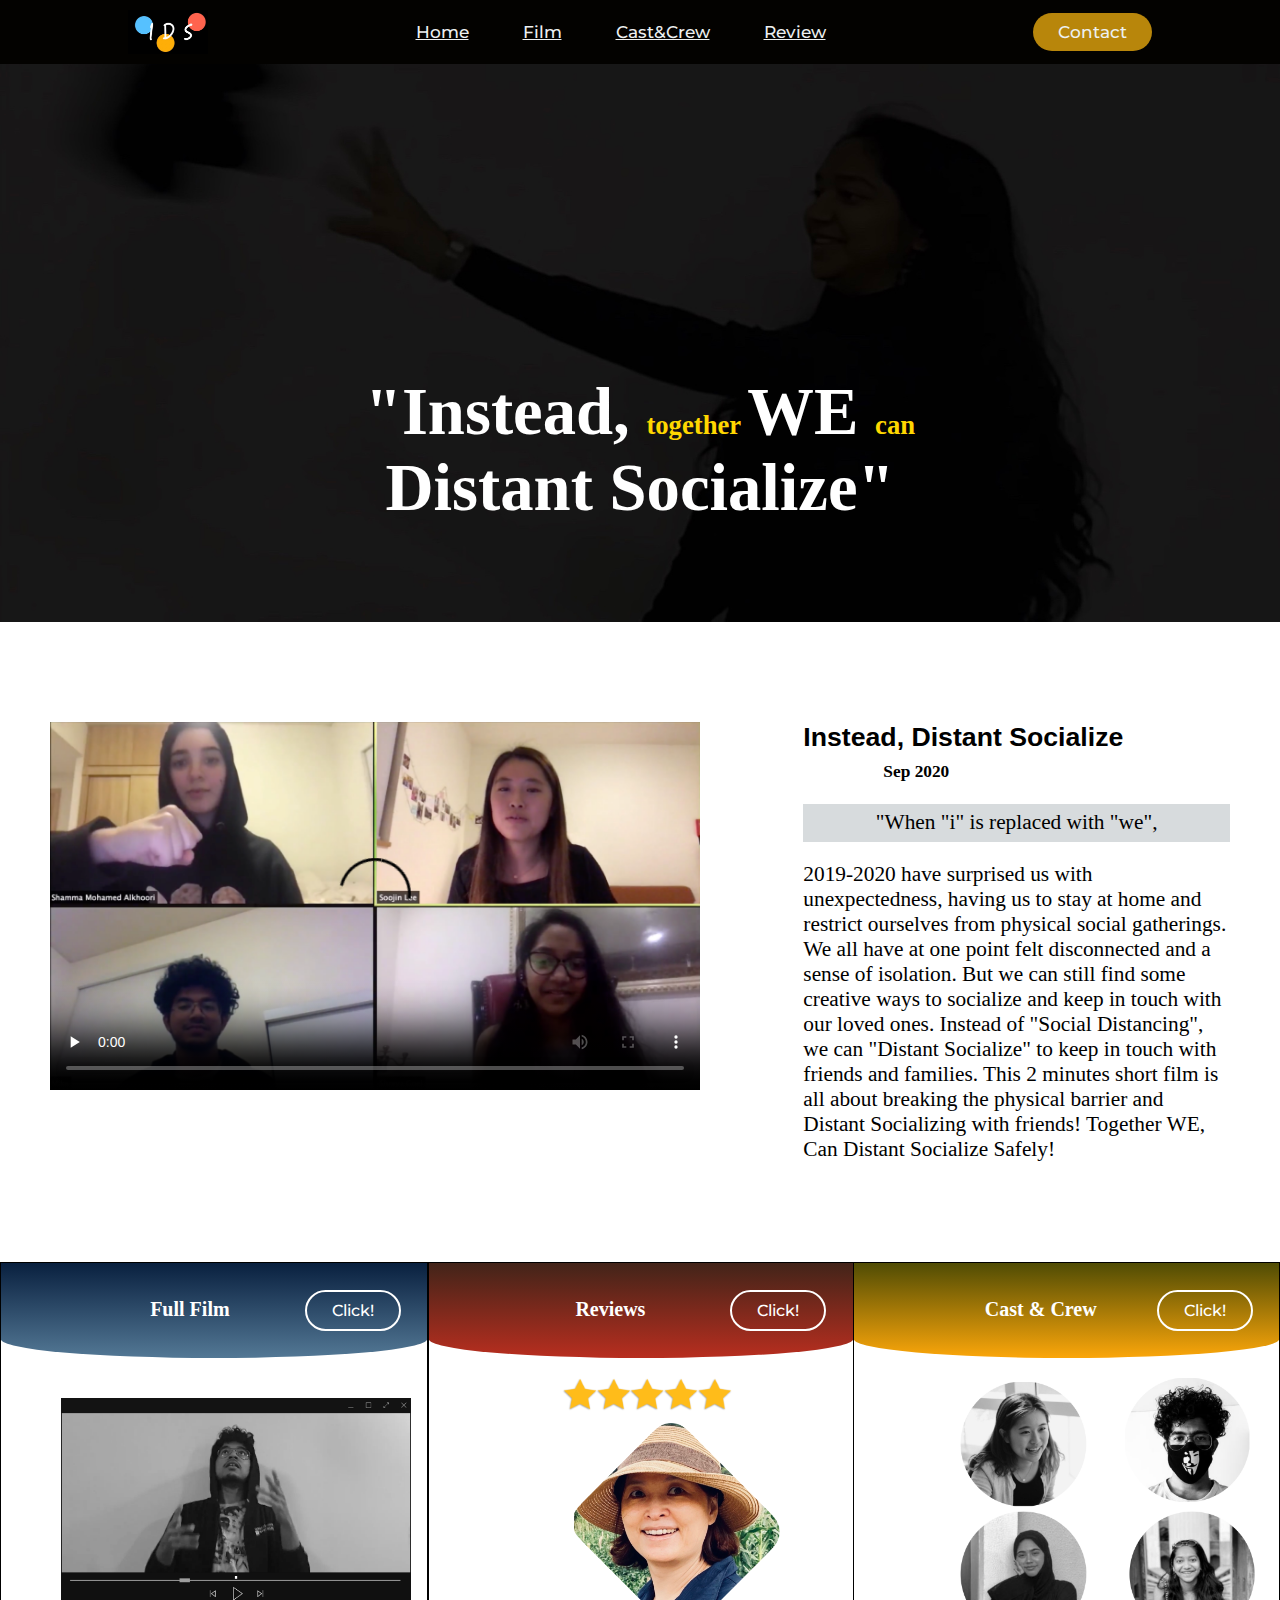
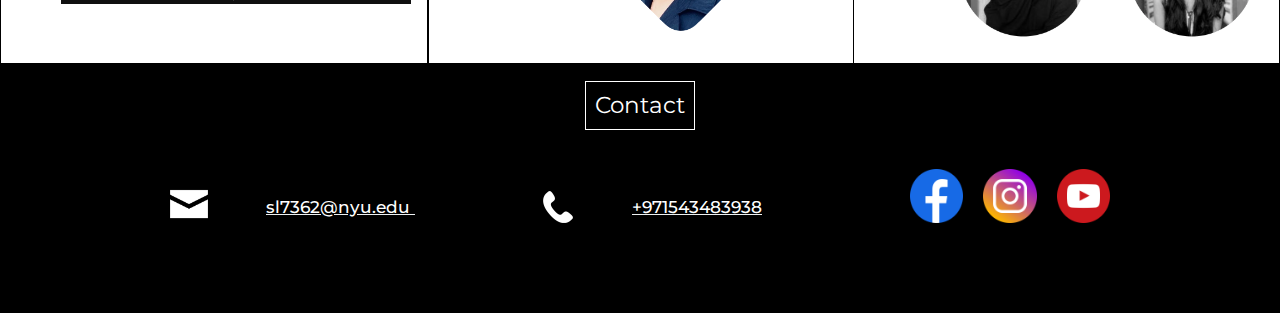
<file: index.html>
<!DOCTYPE html>
<html>

<head>
	<title>Instead,Distant Socialize Film</title>
	<link rel="stylesheet" type="text/css" href="styles.css">

</head>

<body>
<!-- Top Navigation-->
<div class=container>

	<header>
		<img class="logo" src="Image/logo.jpeg" alt="logo">
		<nav>
			<ul class="nav__links">
				<li><a href="index.html">Home</a></li> 
				<li><a href="film.html">Film</a></li>
				<li><a href="castindex.html">Cast&Crew</a></li>
				<li><a href="review.html">Review</a></li>
			</ul>
		</nav>
		<a class="cta" href="#footer"><button>Contact</button></a>

	</header>
</div>
<!-- Changing image-->


<div class="w3-content w3-section">

  <img class="mySlides" src="Image/header1image.jpg">
  <img class="mySlides" src="Image/header2image.jpg">
  <img class="mySlides" src="Image/header3image.jpg">
  <div class="center"> <h2> <p>"Instead, <mark class= "yellow"> together </mark>  WE  <mark class= "yellow"> can </mark> </p> <p> Distant Socialize" </p></h2> </div>
</div>
</div>

<!-- Link to Video-->

<div class= "container">
	<div class="video-col">

		<video controls preload="none" poster="Image/poster.jpg">
		<source src="video1.mp4" type="video/mp4">
		
		</video>
	</div>

	<div class="text-col">
		<h1> Instead, Distant Socialize <mark class="date"> Sep 2020 </mark> </h1>

	
		<p class= "quote"> "When "i" is replaced with "we", </p> 
		<p class= "quotehover"> "Even 'illness' becomes 'wellness'" </p>

		<p class="introvideo"> 2019-2020 have surprised us with unexpectedness, having us to stay at home and restrict ourselves from physical social gatherings. We all have at one point felt disconnected and a sense of isolation. But we can still find some creative ways to socialize and keep in touch with our loved ones. Instead of "Social Distancing", we can "Distant Socialize" to keep in touch with friends and families. This 2 minutes short film is all about breaking the physical barrier and Distant Socializing with friends! Together WE, Can Distant Socialize Safely! </p>

	</div>

</div>



<!-- Three Column Link to Another Page-->

<div class="holder-box">
	
			<div class = "Box1">
				<div class="box">
					<h3><span>Full Film  &nbsp;&nbsp;&nbsp;&nbsp;&nbsp; </span><button class="linkbtn" onclick="window.location.href='film.html';">Click!</button>
							
					</h3>
					<img class="movie" src="Image/fullmovie.png">
					
				</div>
			</div>


			<div class="Box2">
				<div class="box">
					<h4><span>Reviews &nbsp; &nbsp;&nbsp;&nbsp;&nbsp; &nbsp;</span><button class="linkbtn" onclick="window.location.href='review.html';">Click!</button>
					</h4>
					<img class="review" src="Image/fivestar.png">
					<img class="reviewer" src="Image/momreviewcolor.png">
				</div>
			</div>

			<div class="Box3">
				<div class="box">
				<h5><span>Cast & Crew &nbsp;&nbsp; </span><button class="linkbtn" onclick="window.location.href='castindex.html';">Click!</button></h5>
				<img class="cast" src="Image/profilepic.png">
			    </div>
				
			</div>

</div>

<!-- Footer -->

<footer id="footer">

	&emsp;
	<p><mark class="bordercontact">Contact</mark>
	</p>

<img class="mailicon" src="Image/mail.png" > &emsp;&emsp; 
  			 <a href="mailto:sl7362@nyu.edu"> <mark class="putup">sl7362@nyu.edu </mark></a> &emsp;&emsp;&emsp; &emsp;&emsp; 
  			 <img class="phoneicon" src="Image/phone.png" > &emsp;&emsp; 
  			 <a href="tel:+971543483938"><mark class="putup">+971543483938</mark></a>
&emsp;&emsp;&emsp; &emsp;&emsp; 


 <a href="https://www.facebook.com"style="text-decoration: none;">  <img class="fa" src="Image/facebook.png"> 
  		 <a href="https://www.instagram.com"style="text-decoration: none;">  <img class="fa" src="Image/instagram.png">  
  			  <a href="https://www.youtube.com"style="text-decoration: none;">  <img class="fa" src="Image/youtube.png">  
  			 </a>


</footer>
	

<script src="script.js" type="text/javascript">
</script>

</body>

</html>
</file>
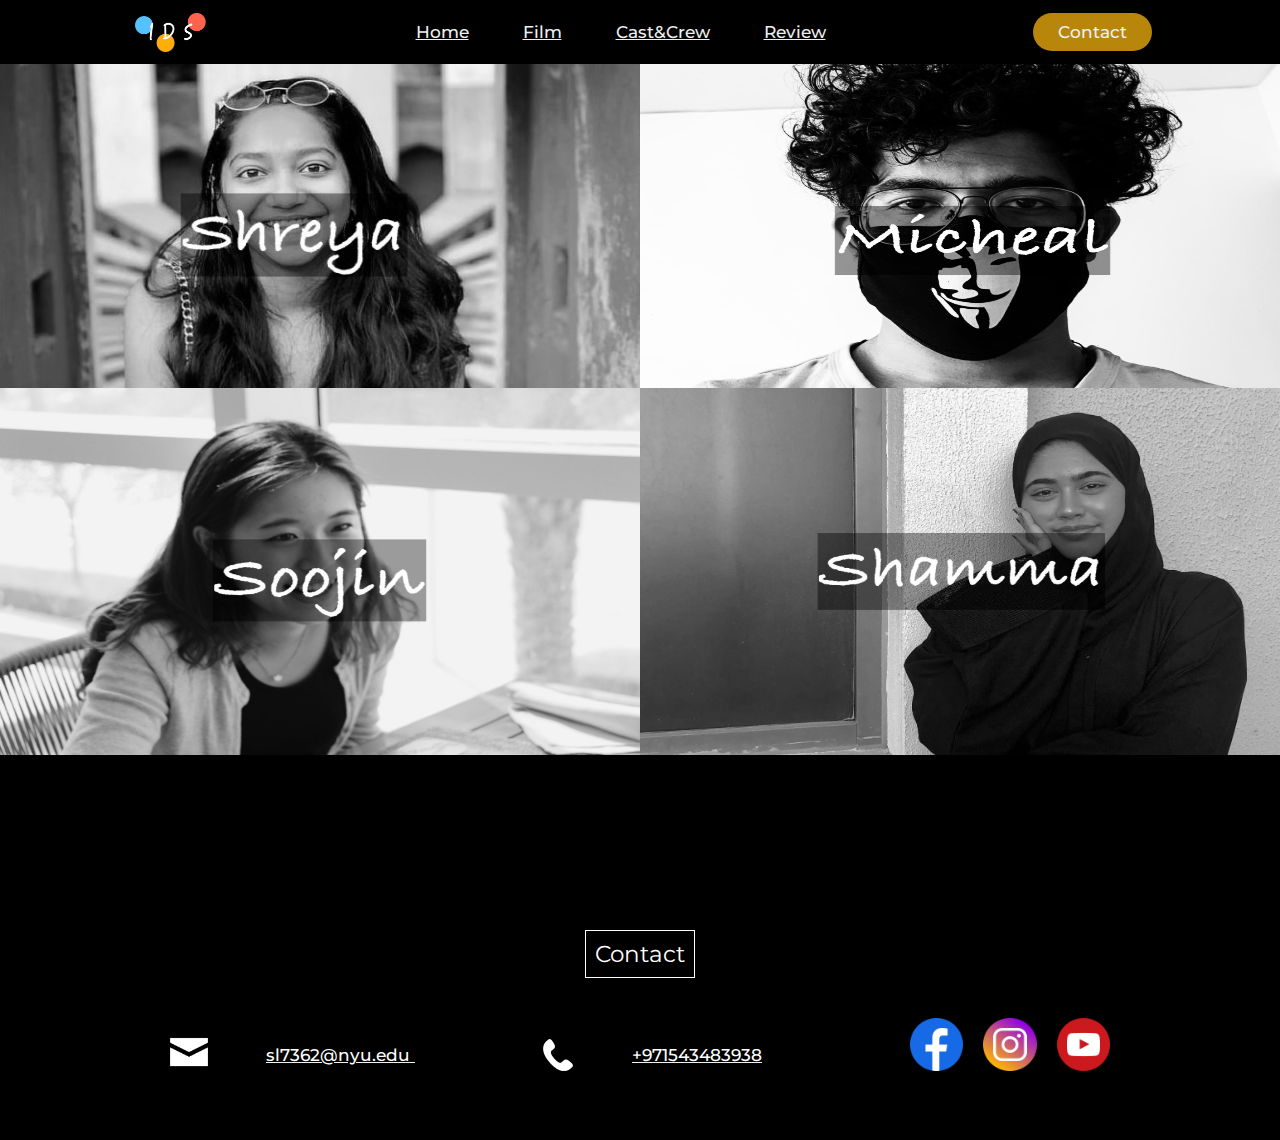
<file: castindex.html>
<!DOCTYPE html>
<html>

<head>
<title>Instead,Distant Socialize Film</title>
<link href="index.html">
<link rel="stylesheet" type="text/css" href="caststyles.css">
</head>

<body>
	<!-- Top Navigation-->
	<div class=container>
		<header>
			<img class="logo" src="Image/logo.jpeg" alt="logo">
				<nav>
			<ul class="nav__links">
				<li><a href="index.html">Home</a></li> 
				<li><a href="film.html">Film</a></li>
				<li><a href="castindex.html">Cast&Crew</a></li>
				<li><a href="review.html">Review</a></li>
			</ul>
		</nav>
				<a class="cta" href="#footer"><button>Contact</button></a>

		</header>
	</div>


		<!--Cast Row-->
	<div class="column1">
		<img class="castimage1" src="Image/shreya.jpg" width=100% height=100% object-fit:cover;>
		<div class="overlay">
			<img class="overlayimage" src="Image/shreyacircle.png" width=50% height =100%>
			<div class="text"><p><mark class= "name">Shreya Goel</mark></p>
							  <p> &nbsp </p>
							  <p>Actress</p>
							  <p>Home:India</p>
							  <p>Age: 19</p>
							  <br>
							  <p><mark class= "favquote"> "Sometimes, 
			It is the people no one imagines anything ofWho do the things that no one can imagine."</mark></p>
			</div>
		</div>

	</div>
	</div>

	<div class="column2">
		<img class="castimage" src="Image/mike.jpg" width=100%  height=100% object-fit:cover;>
		<div class="overlay-2">
			<img class="overlayimage" src="Image/mikecircle.png" width=50% height =100%>
			<div class="text"><p><mark class= "name">Michael Leo</mark></p>
							  <p> &nbsp </p>
							  <p>Actor/Video Editor</p>
							  <p>Home:Dubai,UAE</p>
							  <p>Age: 19</p>
							  <br>
							  <p><mark class= "favquote"> "That's rough buddy"</mark></p>
			</div>
        </div>
	</div>


	<div class="column3">
		<img class="castimage" src="Image/soojin.jpg" width=100%  height=100% object-fit:cover;>
		<div class="overlay-3">
			<img class="overlayimage" src="Image/soojincircle.png" width=50% height =100%>
			<div class="text"><p><mark class= "name">Soojin Lee</mark></p>
							  <p> &nbsp </p>
							  <p>Actress</p>
							  <p>Home:Korea,China</p>
							  <p>Age: 21</p>
							  <br>
							  <p><mark class= "favquote">"When 'i' is replaced with 'we', even 'illness' beceoms 'wellness'"</mark></p>
			</div>
		</div>
	</div>


	<div class="column4">
		<img class="castimage" src="Image/shamma.jpg" width=100%  height=100% object-fit:cover;>
		<div class="overlay-4">
			<img class="overlayimage" src="Image/shammacircle.png" width=50% height =100%>
			<div class="text"><p><mark class= "name">Shamma Ali Younus</mark></p>
							  <p> &nbsp </p>
							  <p>Actress/Sound Producer</p>
							  <p>Home:Dubai,UAE</p>
							  <p>Age: 18</p>
							  <br>
							  <p><mark class= "favquote">"She believed she could, so she did."</mark></p>

			</div>
		</div>
	</div>

</div>

<!--footer-->

<footer id="footer">


	<p><mark class="bordercontact">Contact</mark>
	</p>

<img class="mailicon" src="Image/mail.png" > &emsp;&emsp;  
  			 <a href="mailto:sl7362@nyu.edu"> <mark class="putup">sl7362@nyu.edu </mark></a> &emsp;&emsp;&emsp; &emsp;&emsp; 
  			 <img class="phoneicon" src="Image/phone.png" > &emsp;&emsp; 
  			 <a href="tel:+971543483938"><mark class="putup">+971543483938</mark></a>
&emsp;&emsp;&emsp; &emsp;&emsp; 


 <a href="https://www.facebook.com"style="text-decoration: none;">  <img class="fa" src="Image/facebook.png"> 
  		 <a href="https://www.instagram.com"style="text-decoration: none;">  <img class="fa" src="Image/instagram.png">  
  			  <a href="https://www.youtube.com"style="text-decoration: none;">  <img class="fa" src="Image/youtube.png">  
  			 </a>


</footer>

	
</body>

</html>
</file>
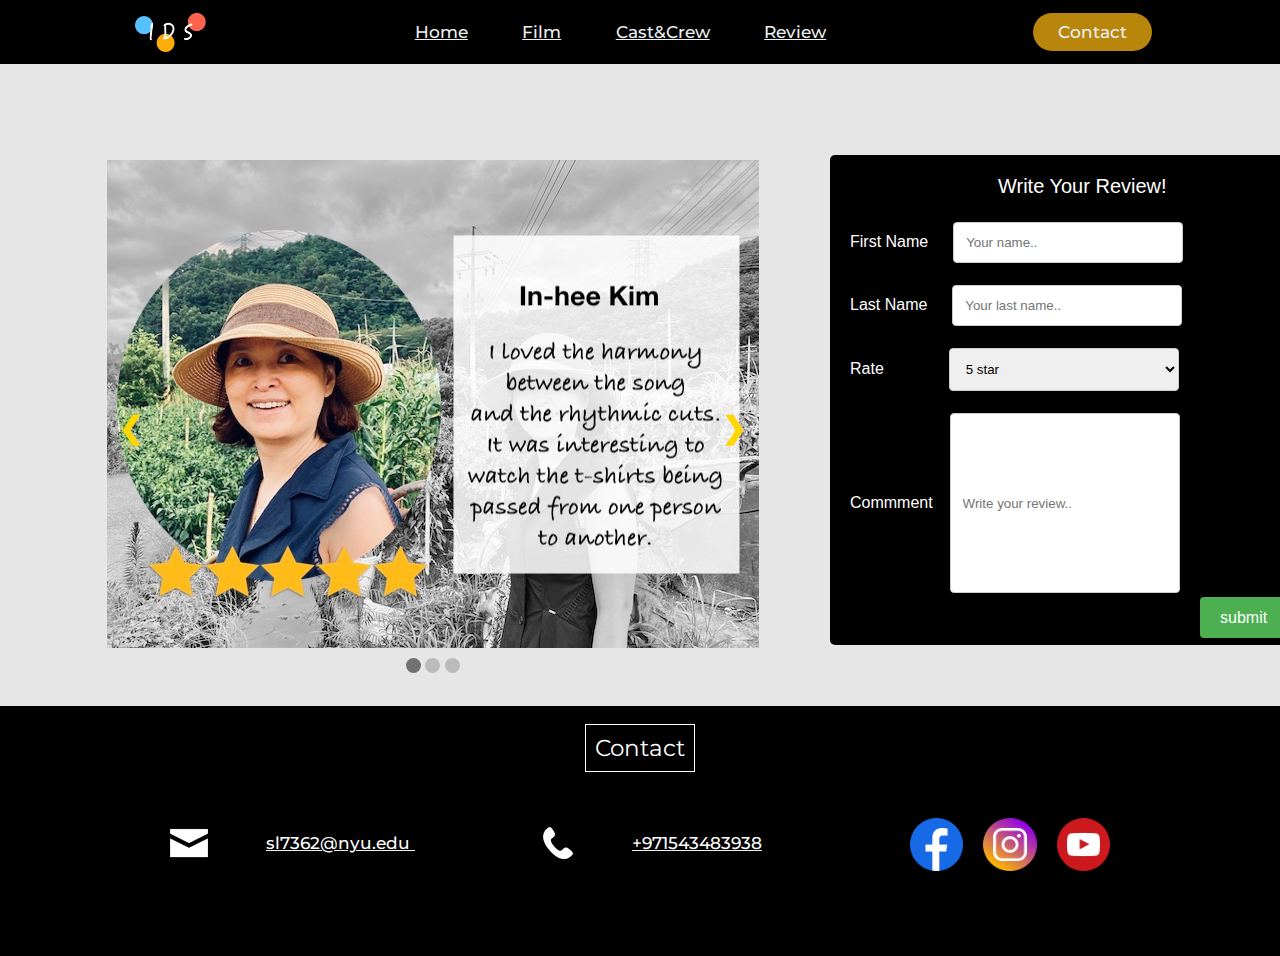
<file: review.html>
<!DOCTYPE html>
<html>

<head>
	<title>Instead,Distant Socialize Film</title>
	<link rel="stylesheet" type="text/css" href="reviewstyles.css">
	<link href="index.html">
</head>

<body>
<!-- Top Navigation-->
<div class=container>

	<header>
		<img class="logo" src="Image/logo.jpeg" alt="logo">
		<nav>
			<ul class="nav__links">
				<li><a href="index.html">Home</a></li> 
				<li><a href="film.html">Film</a></li>
				<li><a href="castindex.html">Cast&Crew</a></li>
				<li><a href="review.html">Review</a></li>
			</ul>
		</nav>
		</nav>
		<a class="cta" href="#footer"><button>Contact</button></a>

	</header>
</div>

<!-- Review examples-->

<div class="slideshow-container">

<div class="mySlides fade">
  <img src="Image/reviewera.jpg" style="width:100%">
</div>

<div class="mySlides fade">
  <img src="Image/reviewerb.jpg"style="width:100%">
</div>

<div class="mySlides fade">
  <img src="Image/reviewerc.jpg"style="width:100%">
</div>

<a class="prev" onclick="plusSlides(-1)">&#10094;</a>
<a class="next" onclick="plusSlides(1)">&#10095;</a>

<div style="text-align:center">
  <span class="dot" onclick="currentSlide(1)"></span> 
  <span class="dot" onclick="currentSlide(2)"></span> 
  <span class="dot" onclick="currentSlide(3)"></span> 
</div>

</div>

<!-- here is where users can write comment -->

<div class="container-3">
<mark class="writereview">Write Your Review!</mark>
<br>
<br>

  <form>
 <p>
    <label for="fname">First Name &emsp;</label>
    <input type="text" id="fname" name="firstname" placeholder="Your name..">
</p>
</p>
    <label for="lname">Last Name &emsp;</label>
    <input type="text" id="lname" name="lastname" placeholder="Your last name..">
</p>
<p>
    <label for="rate">Rate &emsp;&emsp;&emsp;&ensp;</label>
    <select id="rate" name="rate">
      <option value="5star">5 star</option>
      <option value="4star">4 star</option>
      <option value="3star">3 star</option>
      <option value="2star">3 star</option>
       <option value="1star">3 star</option>
    </select>
</p>
<p>
    <label for="write">Commment &ensp;</label>

    <input type="text" id="comment" name="comment" placeholder="Write your review.." style="height:180px">

    <button-2 id="button2" onclick="myFunction()"> submit </button>




  </p>
 </form>
</div>

<div>
<br>
<br>
<br>
<br>
<br>
<br>
<br>
<br>
<br>
<br>
<br>
<br>

</div>
<!--footer -->
<footer id="footer">

	<br>

	<p><mark class="bordercontact">Contact</mark>
	</p>
<br>
<br>
<img class="mailicon" src="Image/mail.png" > &emsp;&emsp; 
  			 <a href="mailto:sl7362@nyu.edu"> <mark class="putup">sl7362@nyu.edu </mark></a> &emsp;&emsp;&emsp; &emsp;&emsp; 
  			 <img class="phoneicon" src="Image/phone.png" > &emsp;&emsp; 
  			 <a href="tel:+971543483938"><mark class="putup">+971543483938</mark></a>
&emsp;&emsp;&emsp; &emsp;&emsp; 


 <a href="https://www.facebook.com"style="text-decoration: none;">  <img class="fa" src="Image/facebook.png"> 
  		 <a href="https://www.instagram.com"style="text-decoration: none;">  <img class="fa" src="Image/instagram.png"> 
  			  <a href="https://www.youtube.com"style="text-decoration: none;">  <img class="fa" src="Image/youtube.png">  
  			 </a>


</footer>
	

<script src="review.js" type="text/javascript">
</script>

</body>

</html>
</file>
<file: styles.css>
/*General style*/

@import url('https://fonts.googleapis.com/css2?family=Montserrat:wght@500&display=swap');

*{
	box-sizing: border-box;
	margin: 0;
	padding: 0;
	background-color: #white;
}


/*Top Navigation style*/
li, a, button {
	font-family: "Montserrat", sans-serif;
	font-weight: 500;
	font-size: 17px;
	color: #edf0f1;
}

header {
	background-color: #030200;
	display: flex;
	justify-content: space-between;
	align-items: center;
	padding: 10px 10%;
	position: fixed;
	width: 100%;
	z-index: 1;
}


.logo {
	width: 80px	
}


.nav__links li {
	margin-left: 0px;
	display: inline;
	padding: 10px 25px;
}

.nav__links li a:hover {
	color: #FF756C;
}



button {
	padding: 9px 25px;
	background-color: #B8860B;
	border: none;
	border-radius: 50px;
	cursor: pointer;
	transition: all 0.3 ease 0s;
}

button:hover {
	background-color: #A9750A;
}

@import url('https://fonts.googleapis.com/css2?family=Indie+Flower&display=swap');

/* slideshow*/

.mySlides {
	width: 100%;
}

.container {
	position:relative;
}

.center {
	position:text;
	top: 50%;
	left: 50%;
	transform: translate (-50%, -50%);
}


h2 {
	font-family: 'Indie+Flower', cursive;
	font-size: 50pt;
	position: absolute;
	color: white;
	text-align: center;
	top: 50%;
	left: 50%;
	margin-right: -50%;
	transform: translate(-50%, -50%);
	max-height: 50px
	z-index: -1;
}

mark.yellow {
	color: gold;
	background: none;
	font-size: 20pt;
}


.container{
	display:flex;
}

/*Video Section*/

video {
	width: 650px;
	margin: 100px 50px;

}

@import url('https://fonts.googleapis.com/css2?family=Crimson+Text:ital,wght@1,600&display=swap');

.text-col {
	width: 550px;
	margin: 100px 50px;
	margin-left: 40pt;
	font-size: 16pt;
}

h1{
	font-size: 20pt;
	margin-bottom: 15pt;
	font-family: "Crimson Text", sans-serif;
}


.date{
	font-size: 13pt;
	margin-bottom: 10pt;
	margin-left: 60pt;
	background: none;
	font-family: "Crimson Text";
}

@import url('https://fonts.googleapis.com/css2?family=Playfair+Display:ital,wght@1,600&display=swap');

.quote {
	font-family: 'Playfair', cursive;
	text-align: center;
	background-color: #D7DBDD;
	padding: 5pt;

}

.quote:hover +.quotehover {
	display: block;
	font-family: 'Playfair', cursive;
	text-align: center;
	background-color: #D7DBDD;
}

.quotehover {
	display: none;
}


.introvideo {
	margin-top: 15pt;
}

/*linkto other website*/

.holder-box {
	display: flex;
	flex-direction: row;
	justify-content: center;
	background-color: black;
	/*margin: 0 auto;*/

}

.Box1, .Box2, .Box3 {
	width: 33.33%;
	height: 300pt;
	margin-top: 1pt;
	margin-left: 0.5pt;
	margin-right:0.5pt;
	background-color: white;
}


h3 {
	text-align: right;
	padding: 20pt;
	background-image: linear-gradient(#09203f,#537895);
  	border-bottom-left-radius: 50% 20%;
  	border-bottom-right-radius: 50% 20%;
  	color: white;
  	font-size: 15pt;
}

h4 {
	text-align: right;
	padding: 20pt;
	background-image: linear-gradient(#422419,#B82E1F);
  	border-bottom-left-radius: 50% 20%;
  	border-bottom-right-radius: 50% 20%;  
  	color: white;
  	font-size: 15pt;

}

h5 {
	text-align: right;
	padding: 20pt;
	background-image: linear-gradient(#504c04,#fba60a);
  	border-bottom-left-radius: 50% 20%;
  	border-bottom-right-radius: 50% 20%;
  	color: white;
  	font-size: 15pt;

}





.bio-pic {
	width: 100px;
	height: 100px;
	background-color: orange;
	margin:5px auto;
}



.cast {
	width:320px;
	margin: 15px;
	margin-left: 90px;
    display: block;

}

.movie {
	width:350px;
	margin: 20px;
	margin-top: 40px;
	padding-bottom: 20px;
	margin-left: 60px;
}

.review{
	width:170px;
	margin-top: 20px;
	margin-left: 100pt;
    display: block;
}

.reviewer{
	width:220px;
	margin-top: 5px;
    margin-bottom: 15px;
    margin-left: 100pt;
    display: block;

}

.linkbtn {
  position: relative;
  margin-left: 30pt;
  border: 2px solid white;
  background: none;
  color: white;
  font-size: 16px;
  cursor: pointer;
}

.linkbtn:hover {
	background-color: white;
	color: black;
}


/*footer*/

footer {
	width: 100%;
	height: 250px;
	background-color: black;
	font-family: "Montserrat", sans-serif;
	color: white;
	text-align: center;
	font-size: 17pt;
}

.bordercontact {
	border: 1.5px solid white;
	background:none;
	padding: 7pt;
	color: white;
}

.fa{
	padding-top: 50px;
	width: 40pt;
	padding-top: -30pt;
  float-left;
  margin-left: 15px;
}

.fa:hover {
	opacity: 0.7;
}

.mailicon {
	width: 38px;
}

.putup{
	position: relative;
	top: -10px;
	color: white;
	background: none;
}
</file>
<file: caststyles.css>
@import url('https://fonts.googleapis.com/css2?family=Montserrat:wght@500&display=swap');

body {
	background-color: black;
}

*{
	box-sizing: border-box;
	margin: 0;
	padding: 0;
}


/*Top Navigation style*/

.container {
	display: fixed;
}

li, a, button {
	font-family: "Montserrat", sans-serif;
	font-weight: 500;
	font-size: 17px;
	color: #edf0f1;
}

header {
	background-color: black;
	display: flex;
	justify-content: space-between;
	align-items: center;
	padding: 10px 10%;
	position: fixed;
	width: 100%;
	z-index: 1;
}


.logo {
	width: 80px	
}

.nav__links li {
	margin-left: 0px;
	display: inline;
	padding: 10px 25px;
}

.nav__links li a:hover {
	color: #FF756C;
}



button {
	padding: 9px 25px;
	background-color: #B8860B;
	border: none;
	border-radius: 50px;
	cursor: pointer;
	transition: all 0.3 ease 0s;
}

button:hover {
	background-color: #A9750A;
}

/*row casts*/

.column1,.column2{
	float: left;	
	width:50%;
	height: 276pt;
	margin-top: 15pt;
	margin-left: 0pt;
	background-color: black;
}



.overlay {
  margin-top:15pt;
  position: absolute;
  top: 0;
  bottom: 0;
  left: 0;
  right: 0;
  height: 276pt;
  width: 50%;
  opacity: 0;
  transition: .5s ease;
  background-color: black;
}


.text {
  color: white;
  font-size: 20px;
  position: absolute;
  top: 25%;
  left: 60%;
  text-align: left;
}

mark.name {
	color: gold;
	background: none;
	font-size: 20pt;
}

@import url('https://fonts.googleapis.com/css2?family=Indie+Flower&display=swap');

mark.favquote {
	font-family: 'Indie+Flower', cursive;
	color: white;
	text-align: center;
	font-size: 14pt;
	background: none;
}

.column1:hover .overlay {
  opacity: 1;
}

.overlay-2 {
  margin-top:15pt;
  position: absolute;
  top: 0;
  bottom: 0;
  left: 50%;
  right: 0;
  height: 276pt;
  width: 50%;
  opacity: 0;
  transition: .5s ease;
  background-color: black;
}

.column2:hover .overlay-2 {
	opacity: 1;
}

.column3,.column4{
	float:left;	
	width:50%;
	height:275.5pt;
	margin-left: 0pt;
	background-color: black;
	
}

.overlay-3 {
  position: absolute;
  top: 51.3%;
  bottom: 0;
  left: 0;
  right: 0;
  height: 276pt;
  width: 50%;
  opacity: 0;
  transition: .5s ease;
  background-color: black;
}

.column3:hover .overlay-3 {
	opacity: 1;
}

.overlay-4 {
  position: absolute;
  top: 51.3%;
  bottom: 0;
  left: 50%;
  right: 0;
  height: 276pt;
  width: 50%;
  opacity: 0;
  transition: .5s ease;
  background-color: black;
}

.column4:hover .overlay-4 {
	opacity: 1;
}

/*footer*/

footer {
	bottom: -180pt;
	position: absolute;
	width: 100%;
	height: 200px;
	background-color: black;
	font-family: "Montserrat", sans-serif;
	color: white;
	text-align: center;
	font-size: 17pt;
}

.bordercontact {
	border: 1.5px solid white;
	background:none;
	padding: 7pt;
	color: white;
}

.fa{
	width: 40pt;
	padding-top: -10pt;
  float-left;
  margin-left: 15px;
  padding-top: 50px;
}

.fa:hover {
	opacity: 0.7;
}

.mailicon {
	width: 38px;
}

.putup{
	position: relative;
	top: -10px;
	color: white;
	background: none;
}
</file>
<file: reviewstyles.css>
@import url('https://fonts.googleapis.com/css2?family=Montserrat:wght@500&display=swap');

html {
	background-color: #e6e6e6;
}

*{
	box-sizing: border-box;
	margin: 0;
	padding: 0;
	background-color: #white;
}


/*Top Navigation style*/
li, a, button {
	font-family: "Montserrat", sans-serif;
	font-weight: 500;
	font-size: 17px;
	color: #edf0f1;
}

header {
	background-color: black;
	display: flex;
	justify-content: space-between;
	align-items: center;
	padding: 10px 10%;
	position: fixed;
	width: 100%;
	z-index: 1;
}


.logo {
	width: 80px	
}


.nav__links li {
	margin-left: 0px;
	display: inline;
	padding: 10px 25px;
}

.nav__links li a:hover {
	color: #FF756C;
}



button {
	padding: 9px 25px;
	background-color: #B8860B;
	border: none;
	border-radius: 50px;
	cursor: pointer;
	transition: all 0.3 ease 0s;
}

button:hover {
	background-color: #A9750A;
}



/**/

* {box-sizing: border-box}
body {font-family: Verdana, sans-serif; margin:0}
.mySlides {display: none}
img {vertical-align: middle;}

/* Slideshow container */
.slideshow-container {
	margin: 120pt 80pt;
  max-width: 800px;
  position: absolute;
  background: none;
  
}

/* Next & previous buttons */
.prev, .next {
  cursor: pointer;
  position: absolute;
  top: 50%;
  width: auto;
  padding: 12px;
  margin-top: -22px;
  color: gold;
  background: none;
  font-weight: bold;
  font-size: 30px;
  transition: 0.6s ease;
  border-radius: 0 3px 3px 0;
  user-select: none;
}

/* Position the "next button" to the right */
.next {
  right: 0;
  border-radius: 3px 0 0 3px;
}

/* On hover, add a black background color with a little bit see-through */
.prev:hover, .next:hover {
  background-color: rgba(0,0,0,0.8);
}

/* Caption text */
.text {
  color: #f2f2f2;
  font-size: 15px;
  padding: 8px 12px;
  position: absolute;
  bottom: 8px;
  width: 100%;
  text-align: center;
}

/* Number text (1/3 etc) */


/* The dots/bullets/indicators */
.dot {
  cursor: pointer;
  height: 15px;
  width: 15px;
  margin-top: 10px;
  margin: 2 2px;
  background-color: #bbb;
  border-radius: 50%;
  display: inline-block;
  transition: background-color 0.6s ease;
}

.active, .dot:hover {
  background-color: #717171;
}


/*submit comment*/

body {font-family: Arial, Helvetica, sans-serif;}
* {box-sizing: border-box;}

input[type=text], select, textarea {
  width: 50%;
  padding: 12px;
  border: 1px solid #ccc;
  border-radius: 4px;
  box-sizing: border-box;
  margin-top: 6px;
  margin-bottom: 16px;
  resize: vertical;
}

/**/

.writereview {
	color: white;
	font-size: 15pt;
	background: none;
	padding-left: 111pt;
	margin-bottom: 10pt;
	
}



button-2 {
  background-color: #4CAF50;
  color: white;
  padding: 12px 20px;
  margin: -5px 350px;
  border: none;
  border-radius: 4px;
  cursor: pointer;
}

button-2:hover {
  background-color: #45a049;
}

.container-3 {
  height: 490px;
  width: 500px;
  border-radius: 5px;
  background-color: black;
  padding: 20px;
  transform: translate(830px, 155px); 
  color: white;
}

/*footer*/

footer {
	width: 100%;
	height: 250px;
	background-color: black;
	font-family: "Montserrat", sans-serif;
	color: white;
	text-align: center;
	font-size: 17pt;
}

.bordercontact {
	border: 1.5px solid white;
	background:none;
	padding: 7pt;
	color: white;
}

.fa{
	width: 40pt;
	padding-top: -10pt;
  float-left;
  margin-left: 15px;
}

.fa:hover {
	opacity: 0.7;
}

.mailicon {
	width: 38px;
}

.putup{
	position: relative;
	top: -0px;
	color: white;
	background: none;
}
</file>
